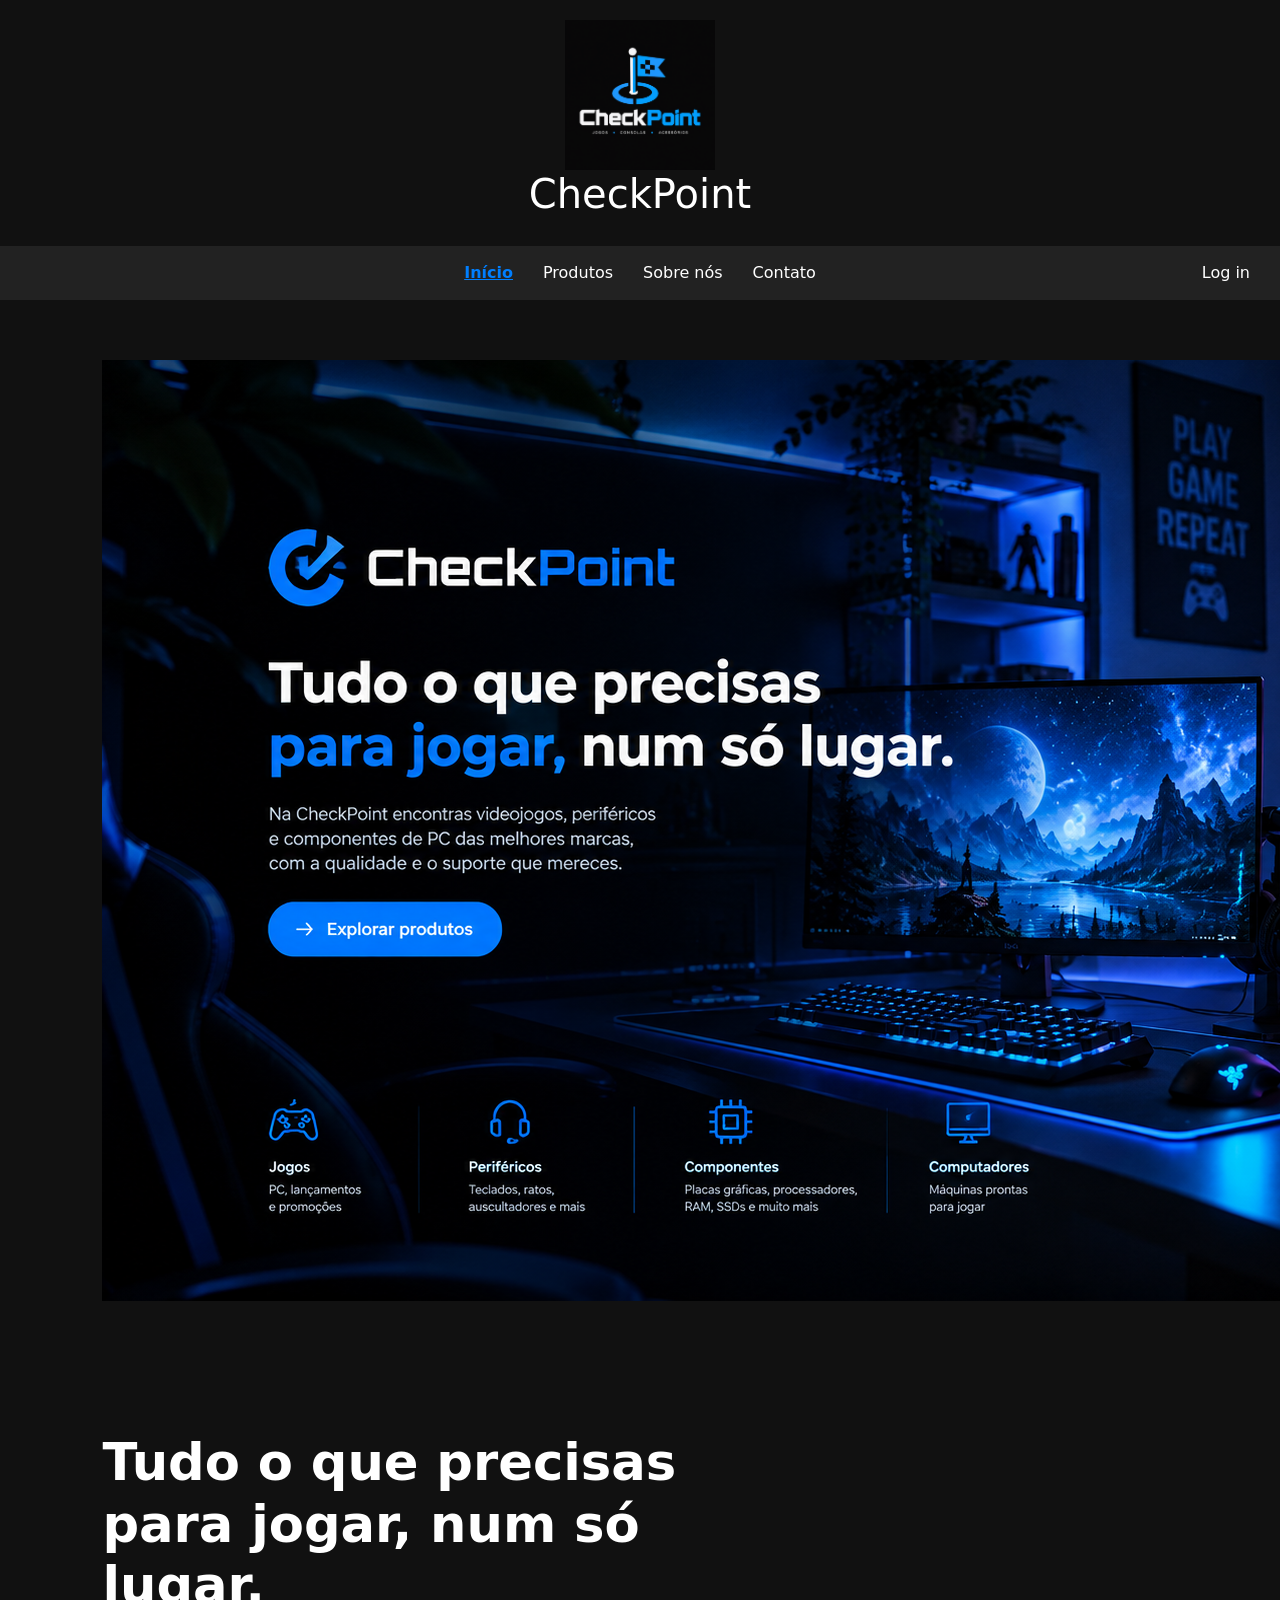
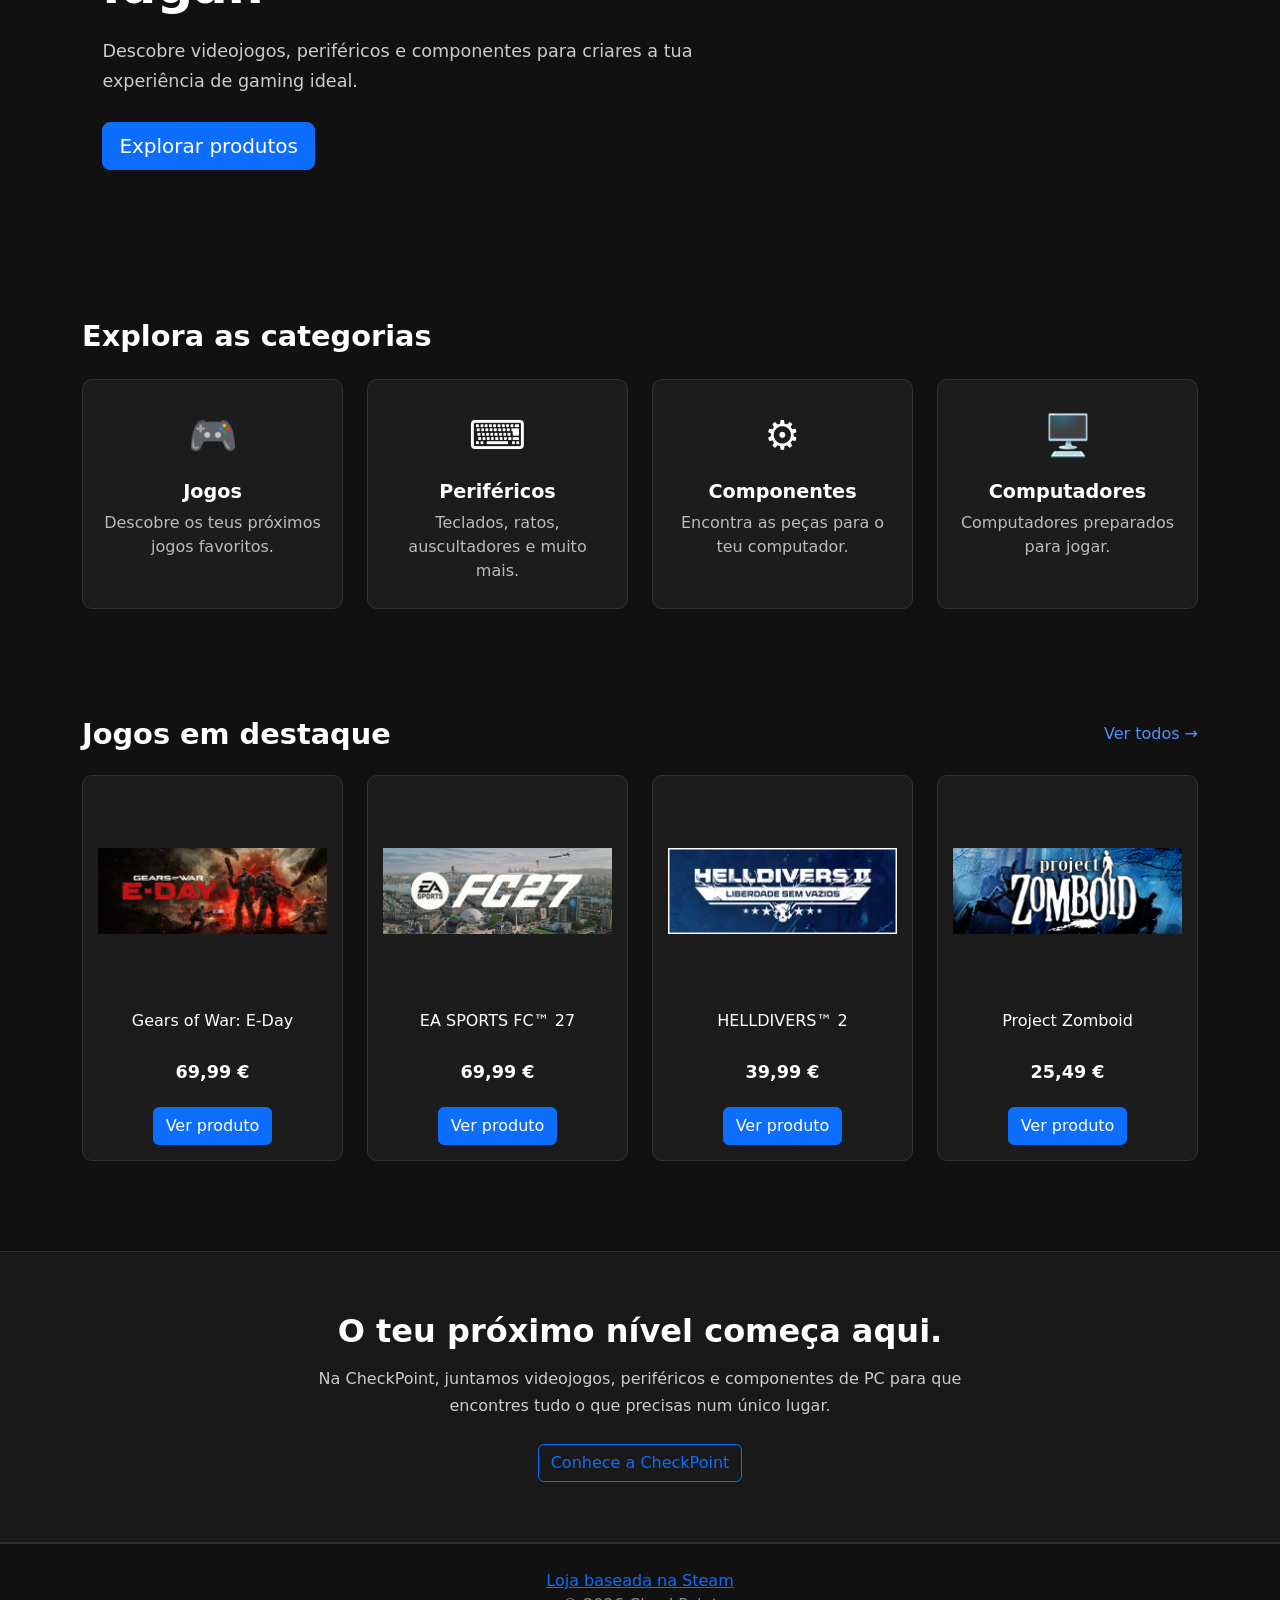
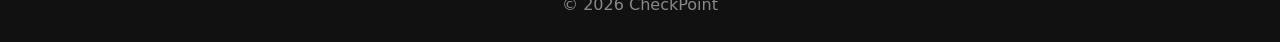
<file: index.html>
<!DOCTYPE html>
<html lang="pt">
    <head>
        <meta charset="UTF-8">
        <meta name="viewport" content="width=device-width, initial-scale=1.0">
        <title>CheckPoint</title>
        <link rel="icon" href="imagens/logo.png">
        <link rel="stylesheet" href="css/style.css">
        <link rel="stylesheet" href="css/bootstrap.min.css">
        <script src="js/bootstrap.bundle.min.js"></script>
    </head>
    <body>

    <header>
        <img src="imagens/logo.png" alt="chechpoint_logotype">
        <h1>CheckPoint</h1>
    </header>

    <nav>
        <div class="nav-links">
            <a class="activebar" href="index.html">Início</a>
            <a href="produtos.html">Produtos</a>
            <a href="sobre.html">Sobre nós</a>
            <a href="contacto.html">Contato</a>
        </div>
        <a class="login" href="login.html">Log in</a>
    </nav>

    <main>
        <section class="banner-principal">
            <img src="imagens/pcindex.png" alt="">
        </section>
    
        <section class="banner-principal">
            <div class="banner-conteudo">
                <h2>Tudo o que precisas para jogar, num só lugar.</h2>

                <p>
                    Descobre videojogos, periféricos e componentes
                    para criares a tua experiência de gaming ideal.
                </p>

                <a href="produtos.html" class="btn btn-primary btn-lg">
                    Explorar produtos
                </a>
            </div>
        </section>
    
        <section class="container my-5">
            <h2 class="titulo-seccao">Explora as categorias</h2>

            <div class="row g-4">

                <div class="col-12 col-sm-6 col-lg-3">
                    <a href="produtos.html#jogos" class="categoria-card">
                        <div class="categoria-icon">🎮</div>
                        <h3>Jogos</h3>
                        <p>Descobre os teus próximos jogos favoritos.</p>
                    </a>
                </div>

                <div class="col-12 col-sm-6 col-lg-3">
                    <a href="produtos.html#perifericos" class="categoria-card">
                        <div class="categoria-icon">⌨️</div>
                        <h3>Periféricos</h3>
                        <p>Teclados, ratos, auscultadores e muito mais.</p>
                    </a>
                </div>

                <div class="col-12 col-sm-6 col-lg-3">
                    <a href="produtos.html#componentes" class="categoria-card">
                        <div class="categoria-icon">⚙️</div>
                        <h3>Componentes</h3>
                        <p>Encontra as peças para o teu computador.</p>
                    </a>
                </div>

                <div class="col-12 col-sm-6 col-lg-3">
                    <a href="produtos.html#computadores" class="categoria-card">
                        <div class="categoria-icon">🖥️</div>
                        <h3>Computadores</h3>
                        <p>Computadores preparados para jogar.</p>
                    </a>
                </div>

            </div>
        </section>
    
        <section class="container my-5">
            <div class="d-flex justify-content-between align-items-center mb-4">
                <h2 class="titulo-seccao mb-0">Jogos em destaque</h2>

                <a href="produtos.html" class="link-ver-mais">
                    Ver todos →
                </a>
            </div>

            <div class="row g-4">

                <div class="col-12 col-sm-6 col-lg-3">
                    <div class="produto h-100">
                        <img
                            src="imagens/produtos/jogos/eday.jpg"
                            alt="Gears of War: E-Day"
                            class="img-fluid"
                        >
                        <h5>Gears of War: E-Day</h5>
                        <p>69,99 €</p>
                        <a href="produtos.html" class="btn btn-primary">
                            Ver produto
                        </a>
                    </div>
                </div>

                <div class="col-12 col-sm-6 col-lg-3">
                    <div class="produto h-100">
                        <img
                            src="imagens/produtos/jogos/fc27.jpg"
                            alt="EA SPORTS FC 27"
                            class="img-fluid"
                        >
                        <h5>EA SPORTS FC™ 27</h5>
                        <p>69,99 €</p>
                        <a href="produtos.html" class="btn btn-primary">
                            Ver produto
                        </a>
                    </div>
                </div>

                <div class="col-12 col-sm-6 col-lg-3">
                    <div class="produto h-100">
                        <img
                            src="imagens/produtos/jogos/helldiversii.jpg"
                            alt="HELLDIVERS 2"
                            class="img-fluid"
                        >
                        <h5>HELLDIVERS™ 2</h5>
                        <p>39,99 €</p>
                        <a href="produtos.html" class="btn btn-primary">
                            Ver produto
                        </a>
                    </div>
                </div>

                <div class="col-12 col-sm-6 col-lg-3">
                    <div class="produto h-100">
                        <img
                            src="imagens/produtos/jogos/projectzomboid.jpg"
                            alt="Project Zomboid"
                            class="img-fluid"
                        >
                        <h5>Project Zomboid</h5>
                        <p>25,49 €</p>
                        <a href="produtos.html" class="btn btn-primary">
                            Ver produto
                        </a>
                    </div>
                </div>

            </div>
        </section>
    </main>

    <div>
        <section class="sobre-destaque">
            <div class="container">
                <h2>O teu próximo nível começa aqui.</h2>

                <p>
                    Na CheckPoint, juntamos videojogos, periféricos
                    e componentes de PC para que encontres tudo
                    o que precisas num único lugar.
                </p>

                <a href="sobre.html" class="btn btn-outline-primary">
                    Conhece a CheckPoint
                </a>
            </div>
        </section>
    </div>

    <footer>
        <a href="http://store.steampowered.com/" target="_blank">Loja baseada na Steam</a>
        <p>© 2026 CheckPoint</p>
    </footer>

    </body>
</html>
</file>
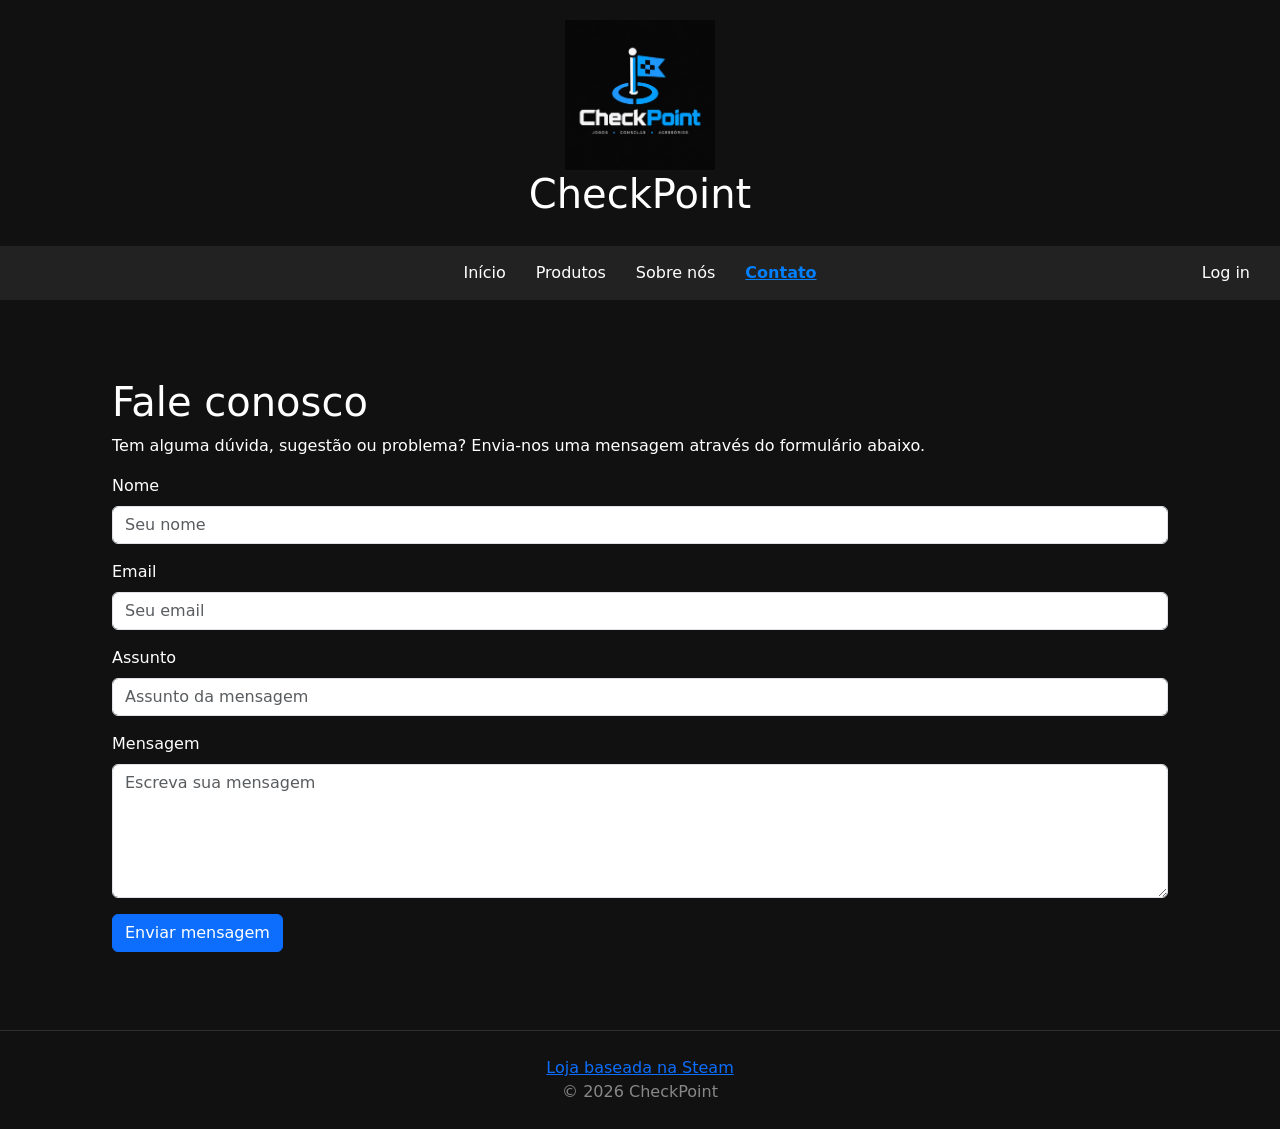
<file: contacto.html>
<!DOCTYPE html>
<html lang="pt">
    <head>
        <meta charset="UTF-8">
        <meta name="viewport" content="width=device-width, initial-scale=1.0">
        <title>CheckPoint - Contacto</title>
        <link rel="icon" href="imagens/logo.png">
        <link rel="stylesheet" href="css/style.css">
        <link rel="stylesheet" href="css/bootstrap.min.css">
        <script src="js/bootstrap.bundle.min.js"></script>
    </head>
    <body>

    <header>
        <img src="imagens/logo.png" alt="chechpoint_logotype">
        <h1>CheckPoint</h1>
    </header>

    <nav>
        <div class="nav-links">
            <a href="index.html">Início</a>
            <a href="produtos.html">Produtos</a>
            <a href="sobre.html">Sobre nós</a>
            <a class="activebar" href="contacto.html">Contato</a>
        </div>
        <a class="login" href="login.html">Log in</a>
    </nav>

    <main class="container py-5">

        <section>
            <h1>Fale conosco</h1>

            <p>
                Tem alguma dúvida, sugestão ou problema?
                Envia-nos uma mensagem através do formulário abaixo.
            </p>

            <form>

                <div class="mb-3">
                    <label for="nome" class="form-label">Nome</label>
                    <input type="text" class="form-control" id="nome" placeholder="Seu nome">
                </div>

                <div class="mb-3">
                    <label for="email" class="form-label">Email</label>
                    <input type="email" class="form-control" id="email" placeholder="Seu email">
                </div>

                <div class="mb-3">
                    <label for="assunto" class="form-label">Assunto</label>
                    <input type="text" class="form-control" id="assunto" placeholder="Assunto da mensagem">
                </div>

                <div class="mb-3">
                    <label for="mensagem" class="form-label">Mensagem</label>
                    <textarea class="form-control" id="mensagem" rows="5" placeholder="Escreva sua mensagem"></textarea>
                </div>

                <button type="submit" class="btn btn-primary">
                    Enviar mensagem
                </button>

            </form>
        </section>

    </main>

    <footer>
        <a href="http://store.steampowered.com/" target="_blank">Loja baseada na Steam</a>
        <p>© 2026 CheckPoint</p>
    </footer>

    </body>
</html>
</file>
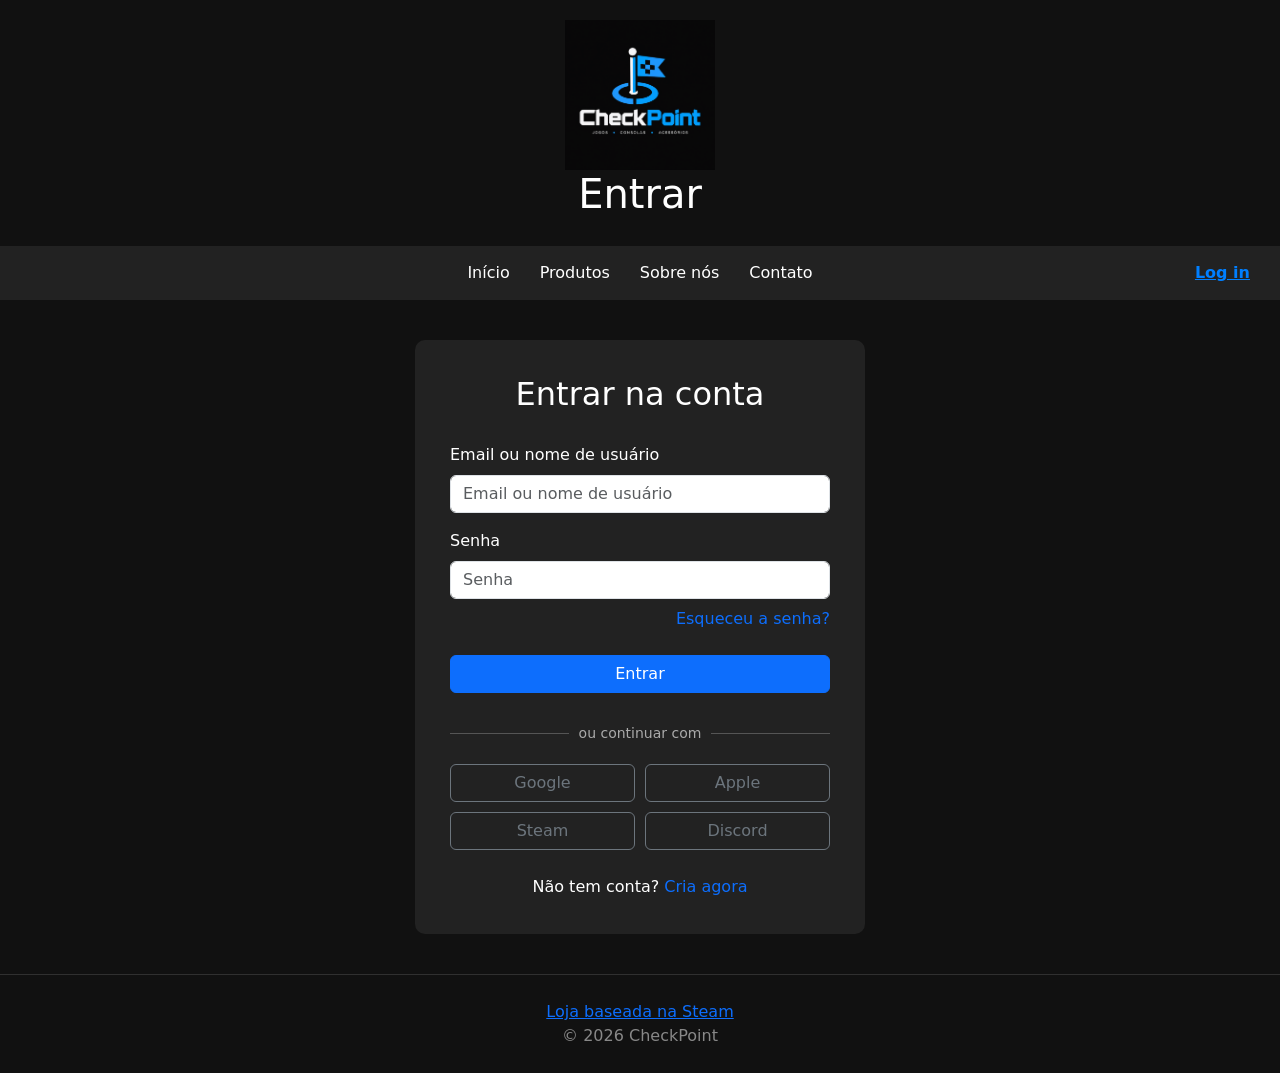
<file: login.html>
<!DOCTYPE html>
<html lang="pt">
    <head>
        <meta charset="UTF-8">
        <meta name="viewport" content="width=device-width, initial-scale=1.0">
        <title>CheckPoint - Login</title>
        <link rel="icon" href="imagens/logo.png">
        <link rel="stylesheet" href="css/style.css">
        <link rel="stylesheet" href="css/bootstrap.min.css">
        <script src="js/bootstrap.bundle.min.js"></script>
    </head>
    <body>

        <header>
            <img src="imagens/logo.png" alt="Checkpoint Logotype">
            <h1>Entrar</h1>
        </header>

    <nav>
        <div class="nav-links">
            <a href="index.html">Início</a>
            <a href="produtos.html">Produtos</a>
            <a href="sobre.html">Sobre nós</a>
            <a href="contacto.html">Contato</a>
        </div>
        <a class="login activebar" href="login.html">Log in</a>
    </nav>

    <main class="login-page">

        <div class="login-box">

            <h2>Entrar na conta</h2>

            <form>

                <div class="mb-3">
                    <label for="utilizador" class="form-label">
                        Email ou nome de usuário
                    </label>

                    <input
                        type="text"
                        class="form-control"
                        id="utilizador"
                        placeholder="Email ou nome de usuário">
                </div>

                <div class="mb-2">
                    <label for="password" class="form-label">
                        Senha
                    </label>

                    <input
                        type="password"
                        class="form-control"
                        id="password"
                        placeholder="Senha">
                </div>

                <div class="forgot-password">
                    <a href="#">Esqueceu a senha?</a>
                </div>

                <button type="submit" class="btn btn-primary w-100 mt-4">
                    Entrar
                </button>

            </form>

            <div class="login-divider">
                <span>ou continuar com</span>
            </div>

            <div class="social-login">

                <button class="btn btn-outline-secondary">
                    Google
                </button>

                <button class="btn btn-outline-secondary">
                    Apple
                </button>

                <button class="btn btn-outline-secondary">
                    Steam
                </button>

                <button class="btn btn-outline-secondary">
                    Discord
                </button>

            </div>

            <div class="create-account">
                <p>
                    Não tem conta?
                    <a href="#">Cria agora</a>
                </p>
            </div>

        </div>

    </main>

    <div>

    </div>

    <footer>
        <a href="http://store.steampowered.com/" target="_blank">Loja baseada na Steam</a>
        <p>© 2026 CheckPoint</p>
    </footer>

    </body>
</html>
</file>
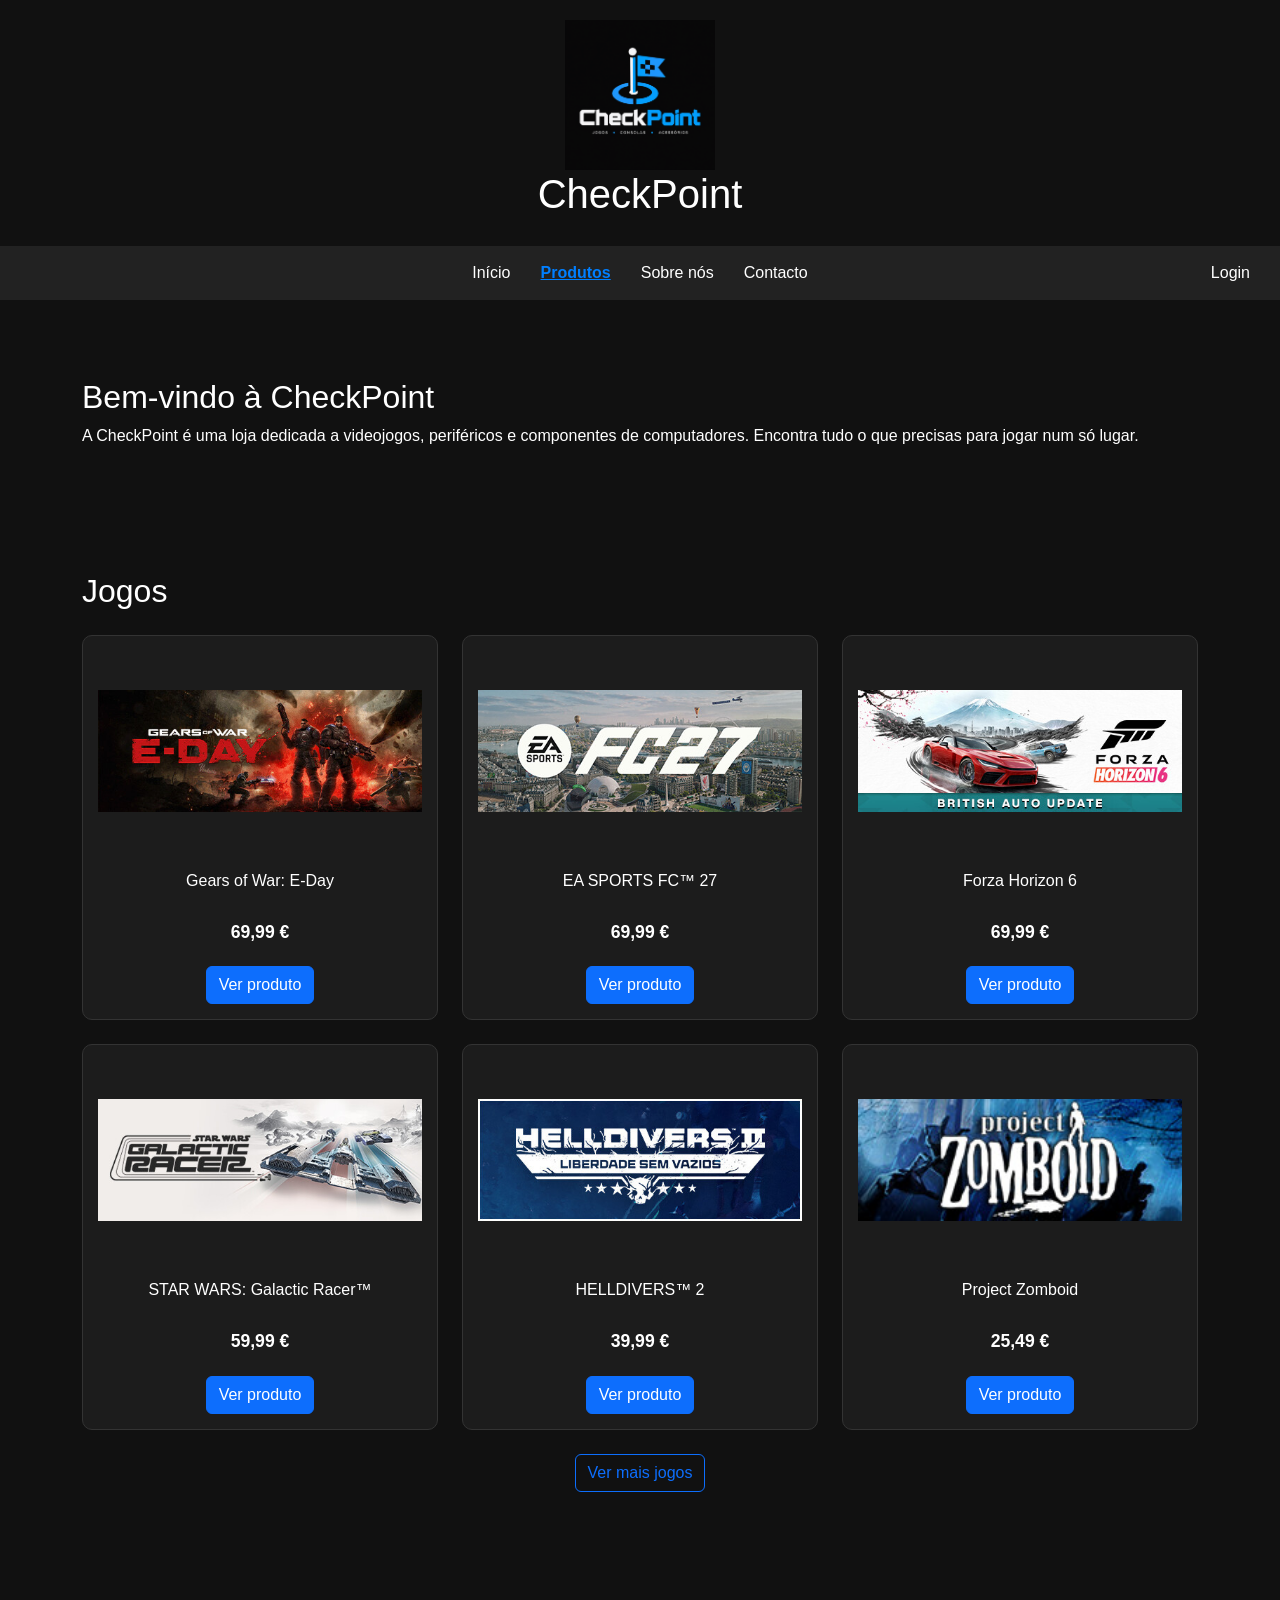
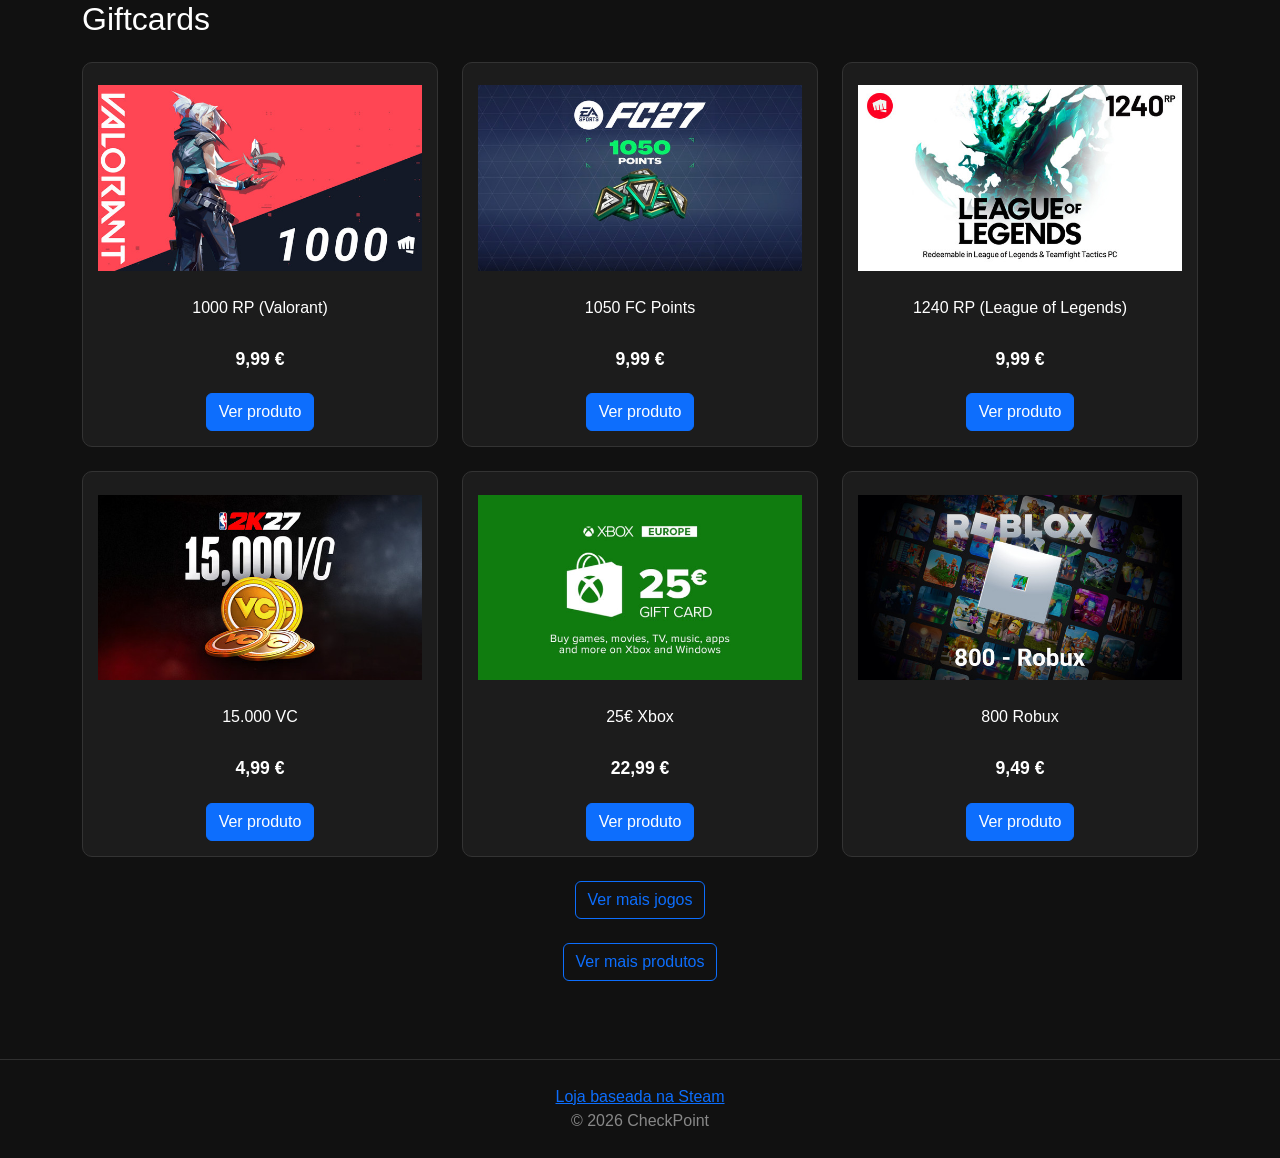
<file: produtos.html>
<!DOCTYPE html>
<html lang="pt">
<head>
    <meta charset="UTF-8">
    <meta name="viewport" content="width=device-width, initial-scale=1.0">

    <title>CheckPoint - Produtos</title>

    <link rel="icon" href="imagens/logo.png">
    <link rel="stylesheet" href="css/bootstrap.min.css">
    <link rel="stylesheet" href="css/style.css">

    <script src="js/bootstrap.bundle.min.js" defer></script>
</head>

<body>

    <header>
        <img src="imagens/logo.png" alt="Logótipo CheckPoint">
        <h1>CheckPoint</h1>
    </header>

    <nav>
        <div class="nav-links">
            <a href="index.html">Início</a>
            <a class="activebar" href="produtos.html">Produtos</a>
            <a href="sobre.html">Sobre nós</a>
            <a href="contacto.html">Contacto</a>
        </div>

        <a class="login" href="login.html">Login</a>
    </nav>

    <main>

        <section class="container my-5">
            <h2>Bem-vindo à CheckPoint</h2>
            <p>
                A CheckPoint é uma loja dedicada a videojogos,
                periféricos e componentes de computadores.
                Encontra tudo o que precisas para jogar num só lugar.
            </p>
        </section>

        <section class="container my-5">

            <h2 class="mb-4">Jogos</h2>

            <div class="row g-4">

                <div class="col-12 col-sm-6 col-lg-4">
                    <div class="produto h-100">
                        <img
                            src="imagens/produtos/jogos/eday.jpg"
                            alt="Gears of War: E-Day"
                            class="img-fluid"
                        >

                        <h5>Gears of War: E-Day</h5>
                        <p>69,99 €</p>
                        <button class="btn btn-primary">
                            Ver produto
                        </button>
                    </div>
                </div>

                <div class="col-12 col-sm-6 col-lg-4">
                    <div class="produto h-100">
                        <img
                            src="imagens/produtos/jogos/fc27.jpg"
                            alt="EA SPORTS FC 27"
                            class="img-fluid"
                        >

                        <h5>EA SPORTS FC™ 27</h5>
                        <p>69,99 €</p>
                        <button class="btn btn-primary">
                            Ver produto
                        </button>
                    </div>
                </div>

                <div class="col-12 col-sm-6 col-lg-4">
                    <div class="produto h-100">
                        <img
                            src="imagens/produtos/jogos/forzahorizon6.jpg"
                            alt="Forza Horizon 6"
                            class="img-fluid"
                        >

                        <h5>Forza Horizon 6</h5>
                        <p>69,99 €</p>
                        <button class="btn btn-primary">
                            Ver produto
                        </button>
                    </div>
                </div>

                <div class="col-12 col-sm-6 col-lg-4">
                    <div class="produto h-100">
                        <img
                            src="imagens/produtos/jogos/galacticracer.jpg"
                            alt="STAR WARS: Galactic Racer"
                            class="img-fluid"
                        >

                        <h5>STAR WARS: Galactic Racer™</h5>
                        <p>59,99 €</p>
                        <button class="btn btn-primary">
                            Ver produto
                        </button>
                    </div>
                </div>

                <div class="col-12 col-sm-6 col-lg-4">
                    <div class="produto h-100">
                        <img
                            src="imagens/produtos/jogos/helldiversii.jpg"
                            alt="HELLDIVERS 2"
                            class="img-fluid"
                        >

                        <h5>HELLDIVERS™ 2</h5>
                        <p>39,99 €</p>
                        <button class="btn btn-primary">
                            Ver produto
                        </button>
                    </div>
                </div>

                <div class="col-12 col-sm-6 col-lg-4">
                    <div class="produto h-100">
                        <img
                            src="imagens/produtos/jogos/projectzomboid.jpg"
                            alt="Project Zomboid"
                            class="img-fluid"
                        >

                        <h5>Project Zomboid</h5>
                        <p>25,49 €</p>
                        <button class="btn btn-primary">
                            Ver produto
                        </button>
                    </div>
                </div>

            </div>

            <div class="text-center mt-4">
                <button class="btn btn-outline-primary">
                    Ver mais jogos
                </button>
            </div>

        </section>

        <section class="container my-5">

            <h2 class="mb-4">Giftcards</h2>

            <div class="row g-4">

                <div class="col-12 col-sm-6 col-lg-4">
                    <div class="produto h-100">
                        <img
                            src="imagens/produtos/giftcards/1000rpval.jpg"
                            alt="1000 RP (Valorant)"
                            class="img-fluid"
                        >

                        <h5>1000 RP (Valorant)</h5>
                        <p>9,99 €</p>
                        <button class="btn btn-primary">
                            Ver produto
                        </button>
                    </div>
                </div>

                <div class="col-12 col-sm-6 col-lg-4">
                    <div class="produto h-100">
                        <img
                            src="imagens/produtos/giftcards/1050fcp.jpg"
                            alt="1050 FC Points"
                            class="img-fluid"
                        >

                        <h5>1050 FC Points</h5>
                        <p>9,99 €</p>
                        <button class="btn btn-primary">
                            Ver produto
                        </button>
                    </div>
                </div>

                <div class="col-12 col-sm-6 col-lg-4">
                    <div class="produto h-100">
                        <img
                            src="imagens/produtos/giftcards/1240rplol.jpg"
                            alt="1240 RP (League of Legends)"
                            class="img-fluid"
                        >

                        <h5>1240 RP (League of Legends)</h5>
                        <p>9,99 €</p>
                        <button class="btn btn-primary">
                            Ver produto
                        </button>
                    </div>
                </div>

                <div class="col-12 col-sm-6 col-lg-4">
                    <div class="produto h-100">
                        <img
                            src="imagens/produtos/giftcards/15knba2k27.jpg"
                            alt="15.000 VC"
                            class="img-fluid"
                        >

                        <h5>15.000 VC</h5>
                        <p>4,99 €</p>
                        <button class="btn btn-primary">
                            Ver produto
                        </button>
                    </div>
                </div>

                <div class="col-12 col-sm-6 col-lg-4">
                    <div class="produto h-100">
                        <img
                            src="imagens/produtos/giftcards/24eurogfxbox.jpg"
                            alt="25€ Xbox"
                            class="img-fluid"
                        >

                        <h5>25€ Xbox</h5>
                        <p>22,99 €</p>
                        <button class="btn btn-primary">
                            Ver produto
                        </button>
                    </div>
                </div>

                <div class="col-12 col-sm-6 col-lg-4">
                    <div class="produto h-100">
                        <img
                            src="imagens/produtos/giftcards/robux.jpg"
                            alt="800 Robux"
                            class="img-fluid"
                        >

                        <h5>800 Robux</h5>
                        <p>9,49 €</p>
                        <button class="btn btn-primary">
                            Ver produto
                        </button>
                    </div>
                </div>

            </div>

            <div class="text-center mt-4">
                <button class="btn btn-outline-primary">
                    Ver mais jogos
                </button>
            </div>

            <div class="text-center mt-4">
                <button class="btn btn-outline-primary">
                    Ver mais produtos
                </button>
            </div>

        </section>

    </main>

    <footer>
        <a href="https://store.steampowered.com/" target="_blank">
            Loja baseada na Steam
        </a>

        <p>© 2026 CheckPoint</p>
    </footer>

</body>
</html>
</file>
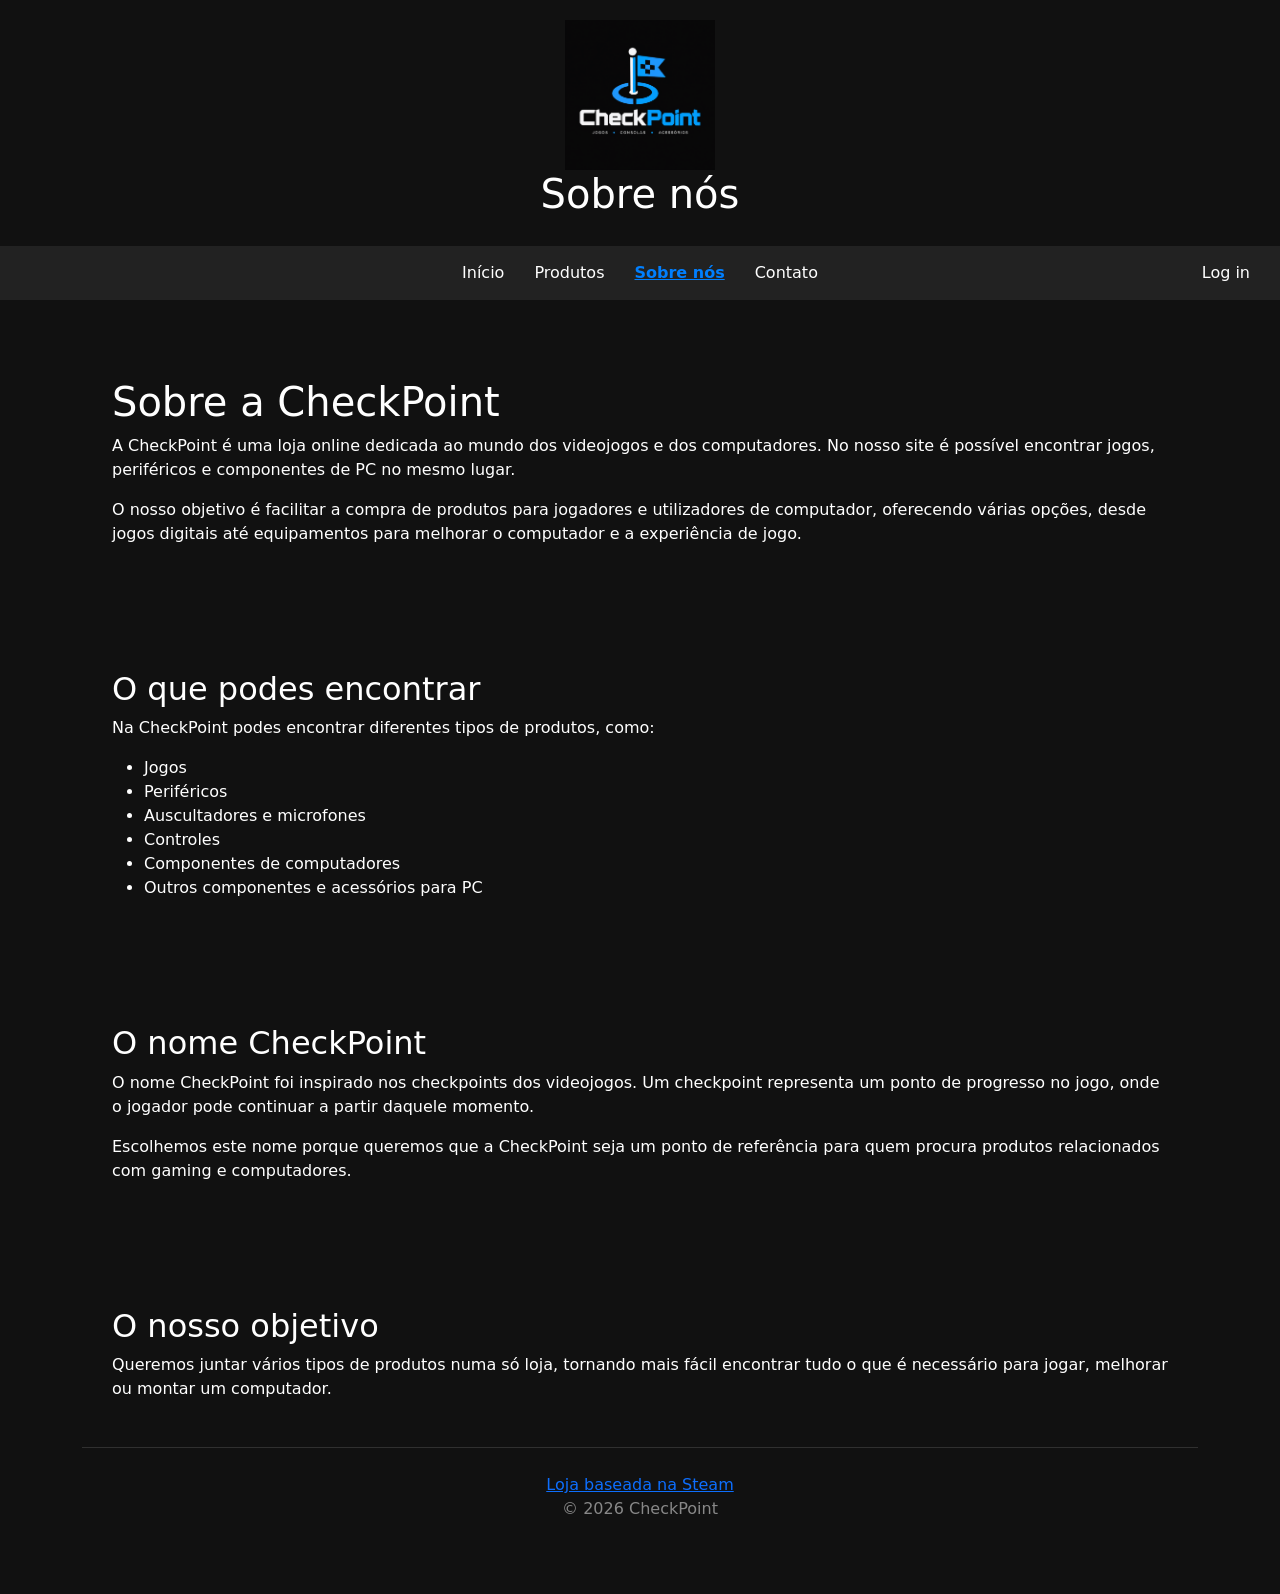
<file: sobre.html>
<!DOCTYPE html>
<html lang="pt">
    <head>
        <meta charset="UTF-8">
        <meta name="viewport" content="width=device-width, initial-scale=1.0">
        <title>Checkpoint - Sobre</title>
        <link rel="icon" href="imagens/logo.png">
        <link rel="stylesheet" href="css/style.css">
        <link rel="stylesheet" href="css/bootstrap.min.css">
        <script src="js/bootstrap.bundle.min.js"></script>
    </head>
    <body>

    <header>
        <img src="imagens/logo.png" alt="chechpoint_logotype">
        <h1>Sobre nós</h1>
    </header>

    <nav>
        <div class="nav-links">
            <a href="index.html">Início</a>
            <a href="produtos.html">Produtos</a>
            <a class="activebar" href="sobre.html">Sobre nós</a>
            <a href="contacto.html">Contato</a>
        </div>
        <a class="login" href="login.html">Log in</a>
    </nav>

    <main class="container py-5">

        <section class="mb-5">
            <h1>Sobre a CheckPoint</h1>

            <p>
                A CheckPoint é uma loja online dedicada ao mundo dos videojogos
                e dos computadores. No nosso site é possível encontrar jogos,
                periféricos e componentes de PC no mesmo lugar.
            </p>

            <p>
                O nosso objetivo é facilitar a compra de produtos para jogadores
                e utilizadores de computador, oferecendo várias opções, desde
                jogos digitais até equipamentos para melhorar o computador e a
                experiência de jogo.
            </p>
        </section>

        <section class="mb-5">
            <h2>O que podes encontrar</h2>

            <p>
                Na CheckPoint podes encontrar diferentes tipos de produtos, como:
            </p>

            <ul>
                <li>Jogos</li>
                <li>Periféricos</li>
                <li>Auscultadores e microfones</li>
                <li>Controles</li>
                <li>Componentes de computadores</li>
                <li>Outros componentes e acessórios para PC</li>
            </ul>
        </section>

        <section class="mb-5">
            <h2>O nome CheckPoint</h2>

            <p>
                O nome CheckPoint foi inspirado nos checkpoints dos videojogos.
                Um checkpoint representa um ponto de progresso no jogo, onde o
                jogador pode continuar a partir daquele momento.
            </p>

            <p>
                Escolhemos este nome porque queremos que a CheckPoint seja um
                ponto de referência para quem procura produtos relacionados
                com gaming e computadores.
            </p>
        </section>

        <section>
            <h2>O nosso objetivo</h2>

            <p>
                Queremos juntar vários tipos de produtos numa só loja, tornando
                mais fácil encontrar tudo o que é necessário para jogar,
                melhorar ou montar um computador.
            </p>
        </section>

    <footer>
        <a href="http://store.steampowered.com/" target="_blank">Loja baseada na Steam</a>
        <p>© 2026 CheckPoint</p>
    </footer>

    </body>
</html>
</file>
<file: css/style.css>
body {
    font-family: Arial, sans-serif;
    margin: 0;
    background-color: #111 !important;
    color: white !important;
}

header {
    padding: 20px;
    text-align: center;
}

header img {
    width: 150px;
}

nav {
    position: relative;
    display: flex;
    align-items: center;
    justify-content: center;
    padding: 15px;
    background-color: #222;
}

.nav-links {
    display: flex;
    gap: 30px;
}

nav a {
    color: white;
    text-decoration: none;
}

.login {
    position: absolute;
    right: 30px;
}

section {
    padding: 30px;
}

footer {
    text-align: center;
    padding: 20px;
}

.activebar {
    color: #007fff;
    font-weight: bold;
    text-decoration: underline;
}

.login-page {
    min-height: 70vh;
    display: flex;
    justify-content: center;
    align-items: center;
    padding: 40px 20px;
}

.login-box {
    width: 100%;
    max-width: 450px;
    padding: 35px;
    background-color: #222;
    border-radius: 10px;
}

.login-box h2 {
    text-align: center;
    margin-bottom: 30px;
}

.forgot-password {
    text-align: right;
}

.forgot-password a, .create-account a {
    color: #0d6efd;
    text-decoration: none;
}

.login-divider {
    display: flex;
    align-items: center;
    gap: 10px;
    margin: 30px 0 20px;
}

.login-divider::before, .login-divider::after {
    content: "";
    flex: 1;
    height: 1px;
    background-color: #555;
}

.login-divider span {
    color: #aaa;
    font-size: 14px;
}

.social-login {
    display: grid;
    grid-template-columns: 1fr 1fr;
    gap: 10px;
}

.create-account {
    text-align: center;
    margin-top: 25px;
}

.create-account p {
    margin: 0;
}

.produtos-container {
    display: flex;
    align-items: center;
    gap: 15px;
}

.lista-produtos {
    display: flex;
    gap: 20px;
    overflow: hidden;
    flex: 1;
}

.produto {
    flex: 0 0 calc(25% - 15px);
    min-width: 0;
    padding: 15px;
    background-color: #222;
    border-radius: 10px;
    text-align: center;
}

.produto img {
    width: 100%;
    height: 180px;
    object-fit: contain;
}

.seta {
    background-color: #333;
    color: white;
    border: none;
    border-radius: 5px;
    padding: 10px;
    cursor: pointer;
}

.produto {
    height: 100%;
    padding: 15px;
    background-color: #222;
    color: white;
    border-radius: 10px;
    text-align: center;
}

.produto img {
    width: 100%;
    height: 180px;
    object-fit: contain;
    margin-bottom: 15px;
}

.produto h5 {
    min-height: 48px;
}

#carouselJogos {
    padding: 0 45px;
}

#carouselJogos .carousel-control-prev {
    left: 0;
    width: 40px;
}

#carouselJogos .carousel-control-next {
    right: 0;
    width: 40px;
}

.banner-principal {
    min-height: 480px;
    display: flex;
    align-items: center;
    padding: 60px 8%;
}

.banner-conteudo {
    max-width: 600px;
}

.banner-conteudo h2 {
    font-size: clamp(2rem, 4vw, 3.5rem);
    font-weight: bold;
    margin-bottom: 20px;
}

.banner-conteudo p {
    font-size: 1.1rem;
    color: #cccccc;
    margin-bottom: 25px;
    line-height: 1.7;
}

.titulo-seccao {
    font-size: 1.8rem;
    font-weight: bold;
    margin-bottom: 25px;
}

.categoria-card {
    display: block;
    height: 100%;
    padding: 25px 20px;
    text-align: center;
    text-decoration: none;
    color: white;
    background-color: #1c1c1c;
    border: 1px solid #333333;
    border-radius: 10px;
    transition: 0.25s;
}

.categoria-card:hover {
    transform: translateY(-5px);
    border-color: #0d6efd;
    background-color: #242424;
    color: white;
}

.categoria-icon {
    font-size: 2.5rem;
    margin-bottom: 15px;
}

.categoria-card h3 {
    font-size: 1.2rem;
    font-weight: bold;
}

.categoria-card p {
    color: #bbbbbb;
    margin-bottom: 0;
}

.link-ver-mais {
    color: #4d91ff;
    text-decoration: none;
}

.link-ver-mais:hover {
    color: #80b0ff;
    text-decoration: underline;
}
.sobre-destaque {
    padding: 60px 20px;
    margin-top: 60px;
    text-align: center;
    background-color: #191919;
    border-top: 1px solid #303030;
    border-bottom: 1px solid #303030;
}

.sobre-destaque h2 {
    font-size: 2rem;
    font-weight: bold;
    margin-bottom: 15px;
}

.sobre-destaque p {
    max-width: 700px;
    margin: 0 auto 25px;
    color: #cccccc;
    line-height: 1.7;
}

.produto {
    height: 100%;
    padding: 15px;
    background-color: #1c1c1c;
    border: 1px solid #333333;
    border-radius: 10px;
    transition: 0.25s;
}

.produto:hover {
    border-color: #0d6efd;
    transform: translateY(-4px);
}

.produto img {
    width: 100%;
    height: 200px;
    object-fit: contain;
    margin-bottom: 15px;
}

.produto h5 {
    font-size: 1rem;
    min-height: 40px;
    margin-top: 5px;
}

.produto p {
    font-size: 1.1rem;
    font-weight: bold;
    color: #ffffff;
}

.produto .btn {
    margin-top: 5px;
}

footer {
    padding: 25px 15px;
    text-align: center;
    background-color: #111111;
    border-top: 1px solid #303030;
}

.footer-links {
    display: flex;
    justify-content: center;
    flex-wrap: wrap;
    gap: 20px;
    margin-bottom: 15px;
}

.footer-links a {
    color: #cccccc;
    text-decoration: none;
}

.footer-links a:hover {
    color: #4d91ff;
}

footer p {
    color: #888888;
    margin-bottom: 0;
}

@media (max-width: 768px) {
    .banner-principal {
        min-height: 400px;
        padding: 45px 25px;
        background-position: 60% center;
    }

    .banner-conteudo {
        max-width: 100%;
    }

    .banner-conteudo h2 {
        font-size: 2rem;
    }

    .titulo-seccao {
        font-size: 1.5rem;
    }

    .produto img {
        height: 180px;
    }
}
</file>
